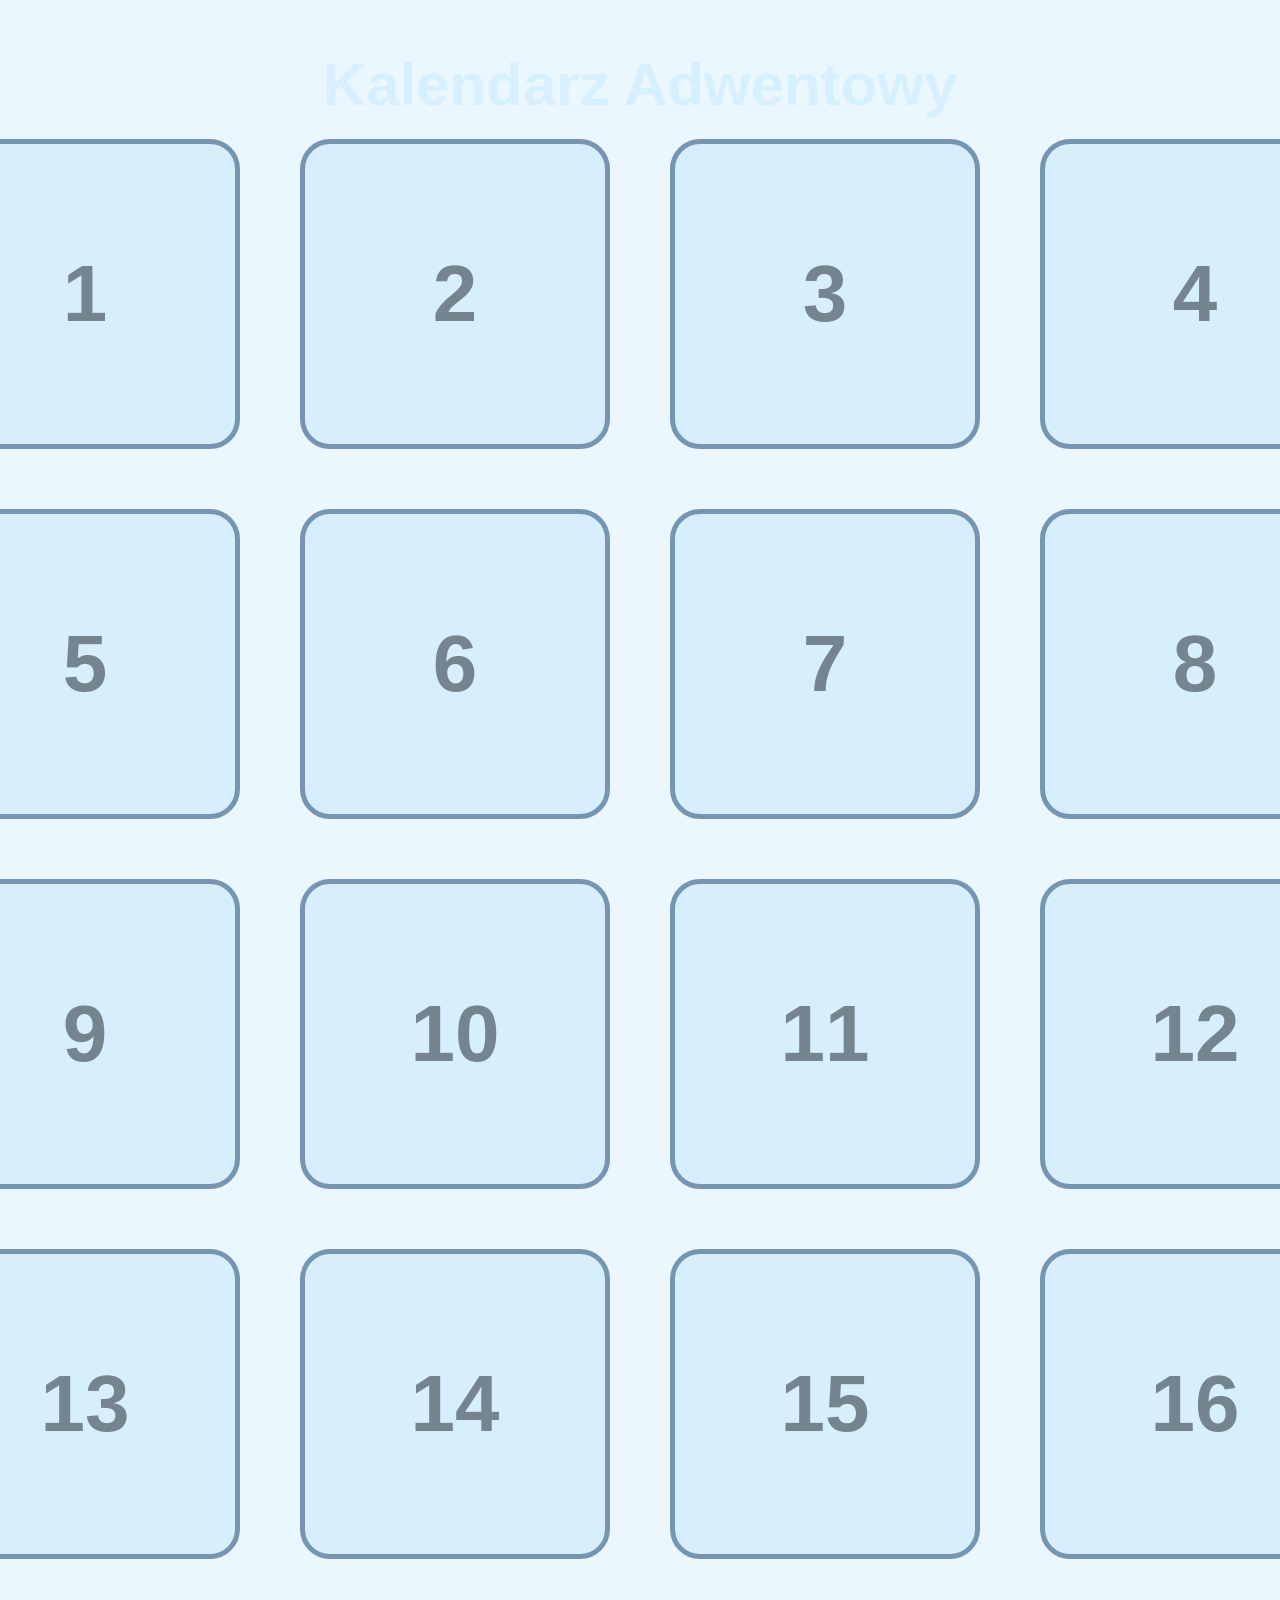
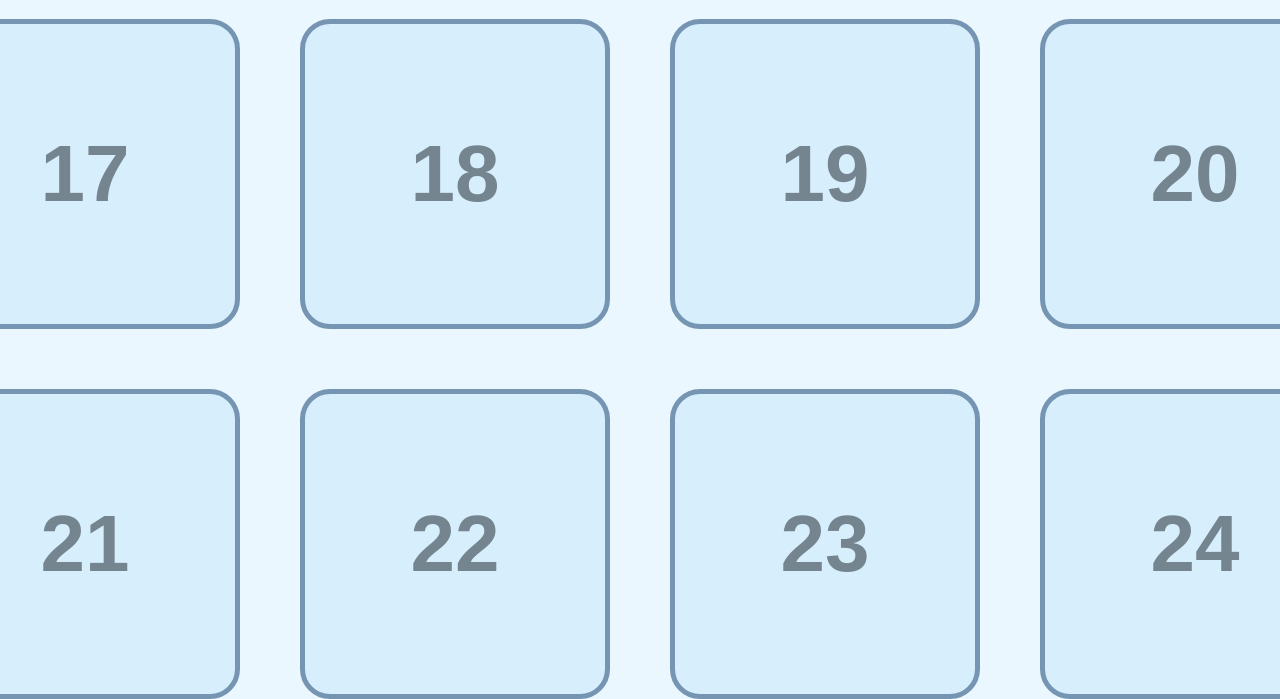
<file: index.html>
<!DOCTYPE html>
<html lang="pl">
<head>
  <meta charset="UTF-8">
  <meta name="viewport" content="width=device-width, initial-scale=1.0">
  <title>Kalendarz adwentowy</title>
  <link rel="stylesheet" href="style.css">
</head>
<body>
  <div>
    <h2>Kalendarz Adwentowy</h2>
    <div class="calendar-container">
      <div class="day">
        <h1>1</h1>
        <p class="text">Niech Twoje święta będą pełne radości i spokoju!</p>
      </div>
      <div class="day">
        <h1>2</h1>
        <p class="text">Magicznych chwil z najbliższymi!</p>
      </div>
      <div class="day">
        <h1>3</h1>
        <p class="text">Wesołych Świąt i szczęśliwego Nowego Roku!</p>
      </div>
      <div class="day">
        <h1>4</h1>
        <p class="text">Niech ten dzień przyniesie Ci uśmiech!</p>
      </div>
      <div class="day">
        <h1>5</h1>
        <p class="text">Zatrzymaj się i poczuj magię świąt!</p>
      </div>
      <div class="day">
        <h1>6</h1>
        <p class="text">Mikołaj przynosi prezenty, a Ty radość!</p>
      </div>
      <div class="day">
        <h1>7</h1>
        <p class="text">Świąteczne chwile pełne miłości!</p>
      </div>
      <div class="day">
        <h1>8</h1>
        <p class="text">Pachnącej choinki i pysznego makowca!</p>
      </div>
      <div class="day">
        <h1>9</h1>
        <p class="text">Niech spełnią się wszystkie Twoje marzenia!</p>
      </div>
      <div class="day">
        <h1>10</h1>
        <p class="text">Ciepła rodzinnego i magii świąt!</p>
      </div>
      <div class="day">
        <h1>11</h1>
        <p class="text">Zachwyć się świątecznym blaskiem wokoło!</p>
      </div>
      <div class="day">
        <h1>12</h1>
        <p class="text">Niech Twoje serce ogrzewa świąteczny klimat!</p>
      </div>
      <div class="day">
        <h1>13</h1>
        <p class="text">Wigilijne światła rozgrzeją Twój dom!</p>
      </div>
      <div class="day">
        <h1>14</h1>
        <p class="text">Spełnienia każdego noworocznego postanowienia!</p>
      </div>
      <div class="day">
        <h1>15</h1>
        <p class="text">Niech Twój dzień będzie piękniejszy!</p>
      </div>
      <div class="day">
        <h1>16</h1>
        <p class="text">Radości, ciepła i pachnących pierników!</p>
      </div>
      <div class="day">
        <h1>17</h1>
        <p class="text">Niech magiczna noc trwa jak najdłużej!</p>
      </div>
      <div class="day">
        <h1>18</h1>
        <p class="text">Kochaj, śmiej się i ciesz świętami!</p>
      </div>
      <div class="day">
        <h1>19</h1>
        <p class="text">Gwiazdka zaprowadzi Cię do szczęścia!</p>
      </div>
      <div class="day">
        <h1>20</h1>
        <p class="text">Niech każda chwila świąt będzie niezapomniana!</p>
      </div>
      <div class="day">
        <h1>21</h1>
        <p class="text">Blask choinki i miłość w Twoim domu!</p>
      </div>
      <div class="day">
        <h1>22</h1>
        <p class="text">Śnieżny krajobraz i świąteczna radość!</p>
      </div>
      <div class="day">
        <h1>23</h1>
        <p class="text">Czas spędzony z rodziną jest najważniejszy!</p>
      </div>
      <div class="day">
        <h1>24</h1>
        <p class="text">Wesołych Świąt Bożego Narodzenia!</p>
      </div>
    </div>
  </div>
</body>
</html>
</file>
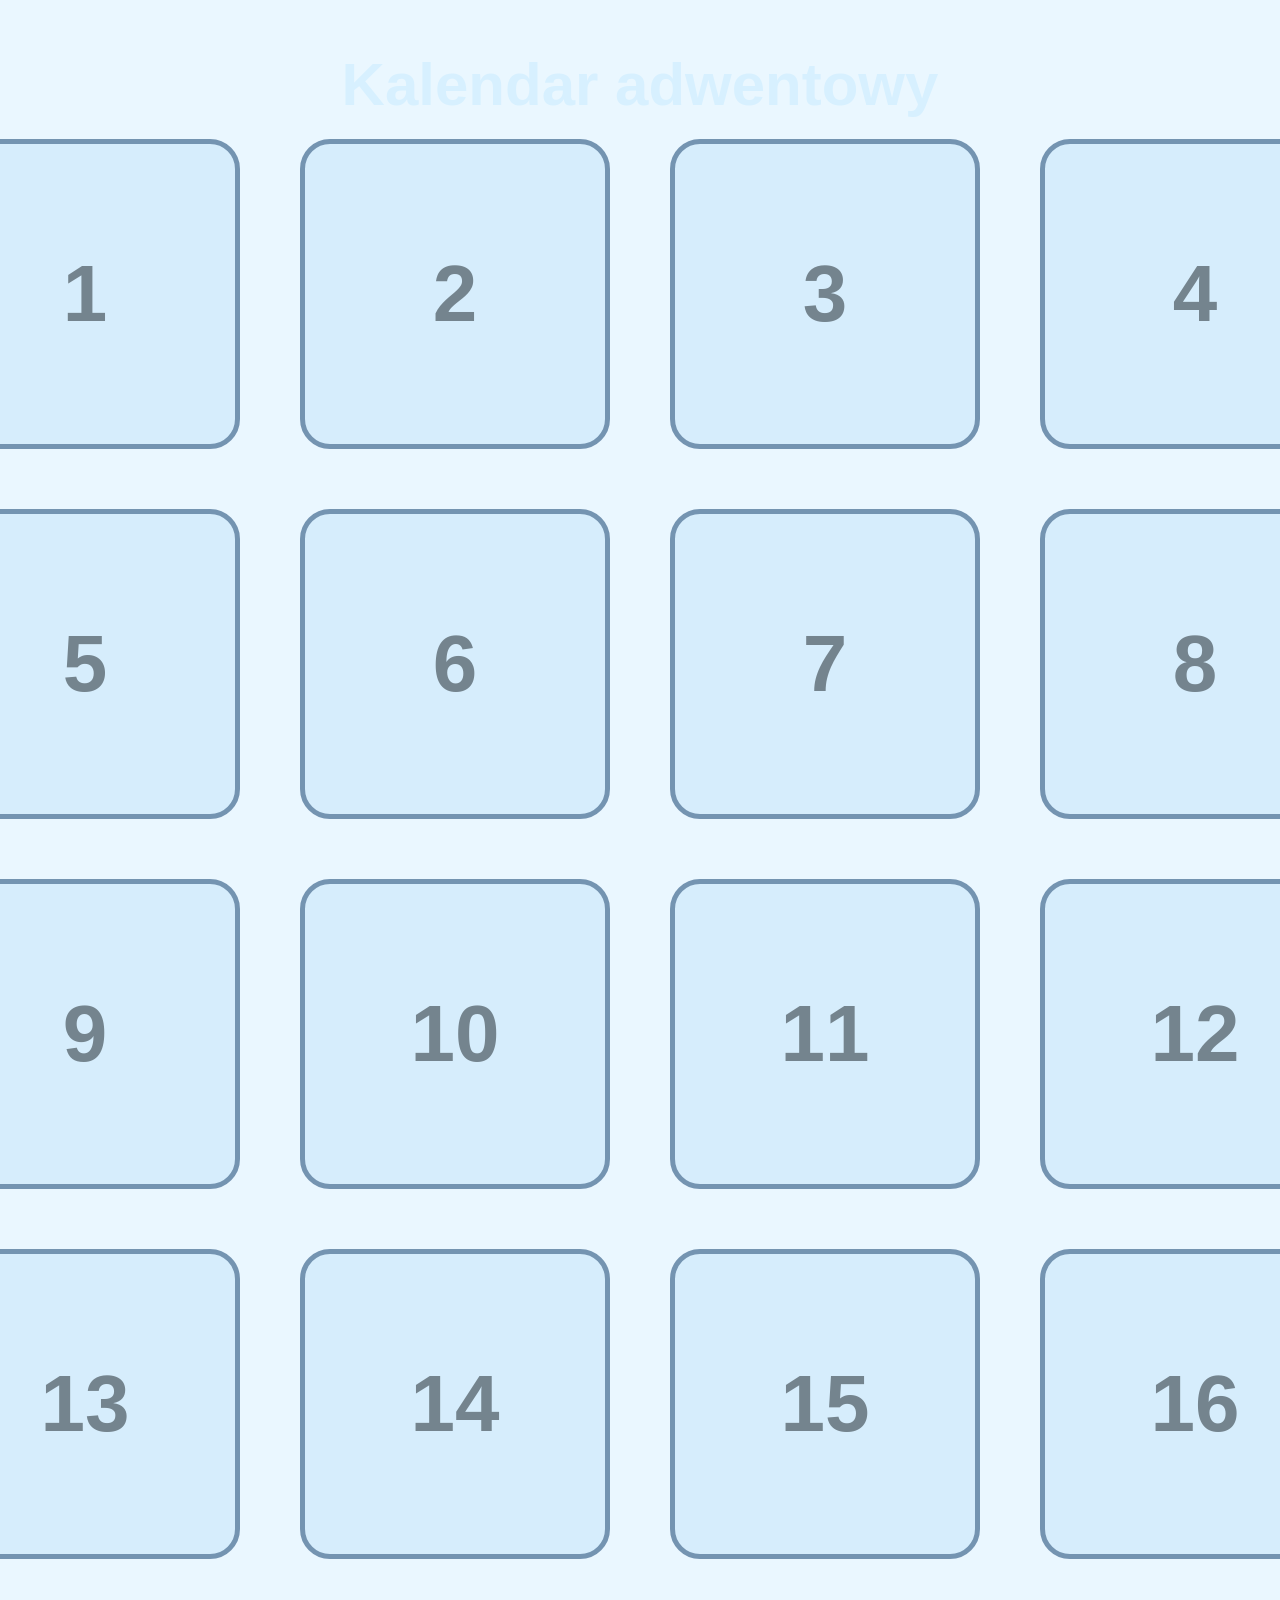
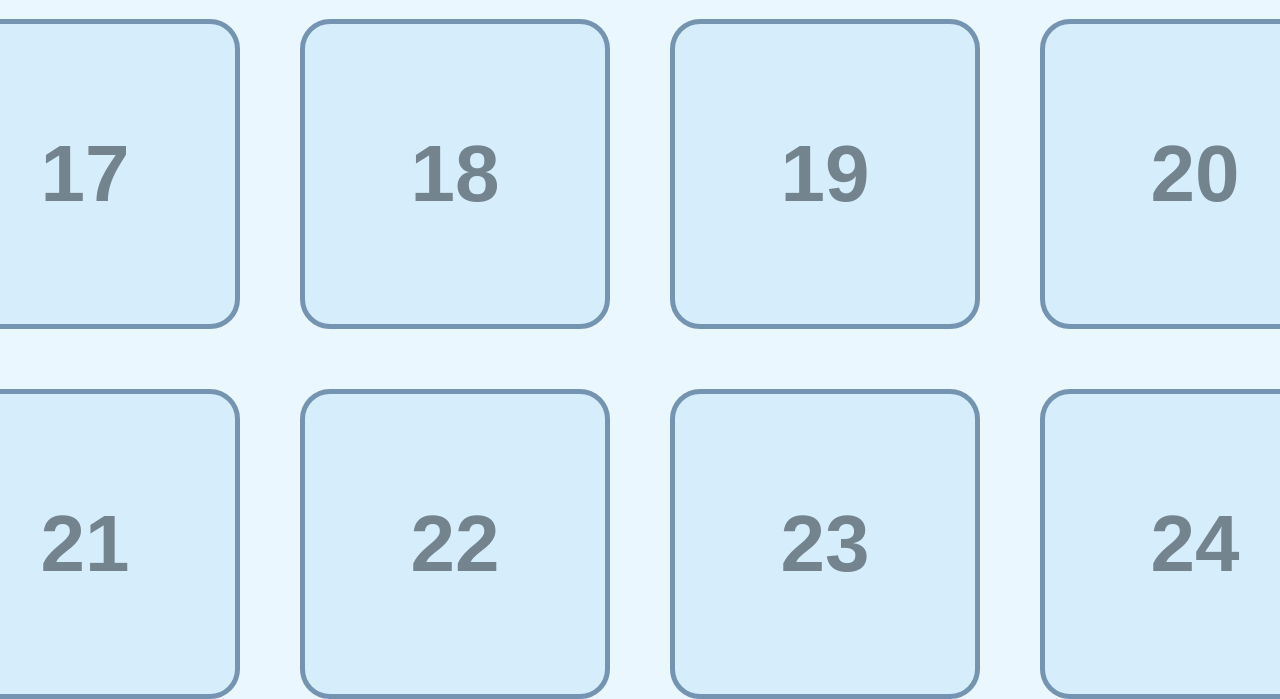
<file: Untitled-1.html>
<!DOCTYPE html>
<html lang="en">
<head>
  <meta charset="UTF-8">
  <meta name="viewport" content="width=device-width, initial-scale=1.0">
  <title>Kalendar adwentowy</title>
  <link rel="stylesheet" href="style.css">
</head>
<body>
  <div>
    <h2>Kalendar adwentowy</h2>
    <div class="calendar-container">
      <div class="day"><h1>1</h1></div>
      <div class="day"><h1>2</h1></div>
      <div class="day"><h1>3</h1></div>
      <div class="day"><h1>4</h1></div>
      <div class="day"><h1>5</h1></div>
      <div class="day"><h1>6</h1></div>
      <div class="day"><h1>7</h1></div>
      <div class="day"><h1>8</h1></div>
      <div class="day"><h1>9</h1></div>
      <div class="day"><h1>10</h1></div>
      <div class="day"><h1>11</h1></div>
      <div class="day"><h1>12</h1></div>
      <div class="day"><h1>13</h1></div>
      <div class="day"><h1>14</h1></div>
      <div class="day"><h1>15</h1></div>
      <div class="day"><h1>16</h1></div>
      <div class="day"><h1>17</h1></div>
      <div class="day"><h1>18</h1></div>
      <div class="day"><h1>19</h1></div>
      <div class="day"><h1>20</h1></div>
      <div class="day"><h1>21</h1></div>
      <div class="day"><h1>22</h1></div>
      <div class="day"><h1>23</h1></div>
      <div class="day"><h1>24</h1></div>
      
    </div>
  </div>
</body>
</html>
</file>
<file: style.css>
body {
  font-family: Arial, sans-serif;
  background: #eaf7ff;
  display: flex;
  justify-content: center;
  align-items: center;
  flex-direction: column; 
  min-height: 100vh;
  margin: 0; 
  background-image: url('https://cdn.pixabay.com/photo/2016/11/21/12/30/dark-1845065_1280.jpg');
  background-attachment: fixed;
  background-repeat: no-repeat;
  background-size: cover;
  background-position: center;
}

h2 {
  text-align: center;
  color: #d7f0ff;
  font-size: 60px;
  font-family: 'Franklin Gothic Medium', 'Arial Narrow', Arial, sans-serif;
  margin-bottom: 20px; 
}


.calendar-container {
  display: grid;
  grid-template-columns: repeat(4, 1fr); 
  width: 80%; 
  row-gap: 60px;
  column-gap: 60px;
}


.day {
  width: 300px;
  height: 300px;
  background: #c4e5fa;
  color: #003366;
  display: flex;
  justify-content: center;
  align-items: center;
  border-radius: 30px;
  position: relative;
  transition: transform 0.3s ease, background-color 0.3s ease, opacity 0.3s ease;
  border: 5px solid #003366;
  background-size: cover;
  background-position: fixed;
  opacity: 0.5; 
  color: #011420;
}

.day:hover {
  opacity: 1; 
}


.day h1 {
  text-align: center;
  color: #011420;
  font-size: 80px;
  font-family: 'Franklin Gothic Medium', 'Arial Narrow', Arial, sans-serif;
  transition: opacity 0.3s ease;
}

.day .text {
  opacity: 0;
  position: absolute;
  color: #011420; 
  text-align: center;
  font-size: 20px;
  padding: 10px;
  transition: opacity 0.3s ease;
}


.day:hover h1 {
  opacity: 0; 
}

.day:hover .text {
  opacity: 1; 
}
</file>
